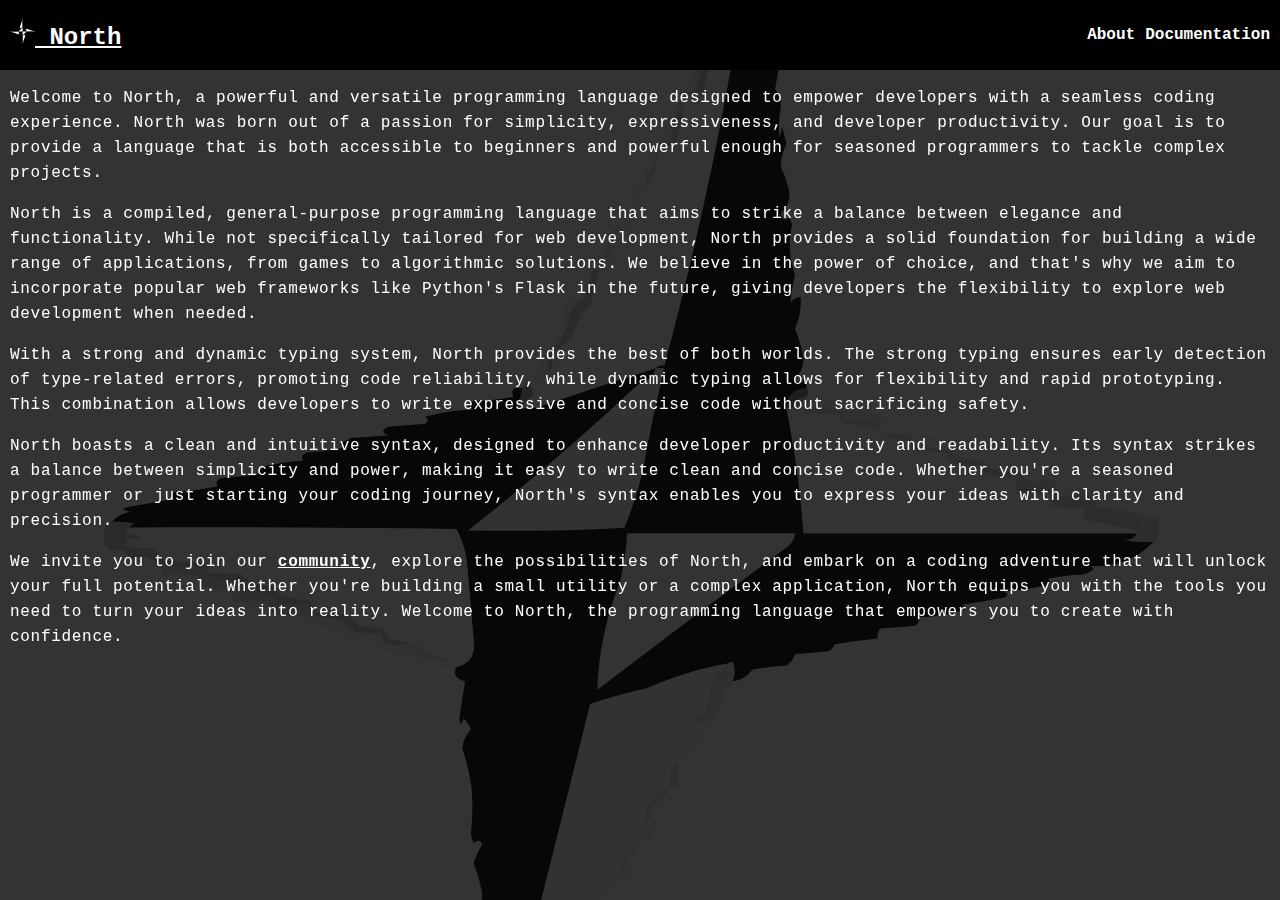
<file: about.html>
<!DOCTYPE html>
<html lang="en">
<head>
    <meta charset="UTF-8" />
    <title>North Programming Language — About</title>
    <meta name="viewport" content="width=device-width,initial-scale=1" />
    <meta name="description" content="The official website for the North Programming Language." />
    <link rel="stylesheet" type="text/css" href="style.css" />
    <link rel="icon" href="assets/favicon.png">
</head>
<body>
    <div class="overlay"></div>

    <header>
        <nav>
            <div class="logo"><a href="index.html"><img src="assets/favicon.png" alt="Logo" height="25" width="25"> North</a></div>
            <ul>
                <li><a href="about.html">About</a></li>
                <li><a href="docs.html">Documentation</a></li>
            </ul>
        </nav>
    </header>

    <div class="main">
        <p>Welcome to North, a powerful and versatile programming language designed to empower developers with a seamless coding experience. North was born out of a passion for simplicity, expressiveness, and developer productivity. Our goal is to provide a language that is both accessible to beginners and powerful enough for seasoned programmers to tackle complex projects.</p>

        <p>North is a compiled, general-purpose programming language that aims to strike a balance between elegance and functionality. While not specifically tailored for web development, North provides a solid foundation for building a wide range of applications, from games to algorithmic solutions. We believe in the power of choice, and that's why we aim to incorporate popular web frameworks like Python's Flask in the future, giving developers the flexibility to explore web development when needed.</p>

        <p>With a strong and dynamic typing system, North provides the best of both worlds. The strong typing ensures early detection of type-related errors, promoting code reliability, while dynamic typing allows for flexibility and rapid prototyping. This combination allows developers to write expressive and concise code without sacrificing safety.</p>

        <p>North boasts a clean and intuitive syntax, designed to enhance developer productivity and readability. Its syntax strikes a balance between simplicity and power, making it easy to write clean and concise code. Whether you're a seasoned programmer or just starting your coding journey, North's syntax enables you to express your ideas with clarity and precision.</p>

        <p>We invite you to join our <a href="https://discord.gg/pFDJFCvuVC">community</a>, explore the possibilities of North, and embark on a coding adventure that will unlock your full potential. Whether you're building a small utility or a complex application, North equips you with the tools you need to turn your ideas into reality. Welcome to North, the programming language that empowers you to create with confidence.</p>
    </div>
    <script src="script.js"></script>
</body>
</html>
</file>
<file: style.css>
body {
    /* BACKGROUND IMAGE */
    background-image: url('assets/background.svg');
    background-repeat: no-repeat;
    background-size: cover;
    /* OTHER */
    margin: 0;
    padding: 0;
    font-family: Courier, monospace;
}

/* BACKGROUND OVERLAY */

.overlay {
    position: fixed;
    top: 0;
    left: 0;
    width: 100%;
    height: 100%;
    background-color: rgba(0, 0, 0, 0.8); /* Adjust the opacity by changing the last value (0.5) */
    z-index: -1;
}

/* MAIN TEXT AND STUFF */
.main {
    padding-left: 10px;
    padding-right: 10px;
    color: #ffffff;
    letter-spacing: 0.7px;
    line-height: 25px;
}

.centered {
    text-align: center;
}

.left {
    text-align: left;
}

.right {
    text-align: right;
}

a {
    /* color: #9eb2b2; */
    color: #fff;
    text-decoration: underline;
    font-weight: bold;
}

/* MAIN NAV */

header {
    background-color: #000000; /* Adjust the background color as needed */
    padding: 10px;
    position: sticky;
    top: 0;
    z-index: 999;
}
  
nav {
    display: flex;
    justify-content: space-between;
    align-items: center;
    color: #fff; /* Adjust the text color as needed */
}
  
.logo {
    font-size: 24px; /* Adjust the font size as needed */
}
  
ul {
    list-style-type: none;
    display: flex;
}
  
ul li {
    margin-left: 10px; /* Adjust the spacing between menu items as needed */
}
  
ul li a {
    color: #fff; /* Adjust the link color as needed */
    text-decoration: none;
}

/* EXAMPLE EDITOR THINGY */

.editor-container {
    width: 70%;
    height: 540px;
    margin: 20px auto;
    position: relative;
}

#editor {
    position: absolute;
    left: 0;
    right: 0;
    top: 0;
    bottom: 0;
    height: 100%;
    width: 100%;
    font-size: 13px;
}

/* DOCS */

.container {
    display: flex;
    align-items: center;
}
  
.docstext {
    flex: 1;
    margin-right: 100px; /* Add margin as needed */
}
  
.docsimage {
    padding-top: 30px;
    margin-left: auto;
}
</file>
